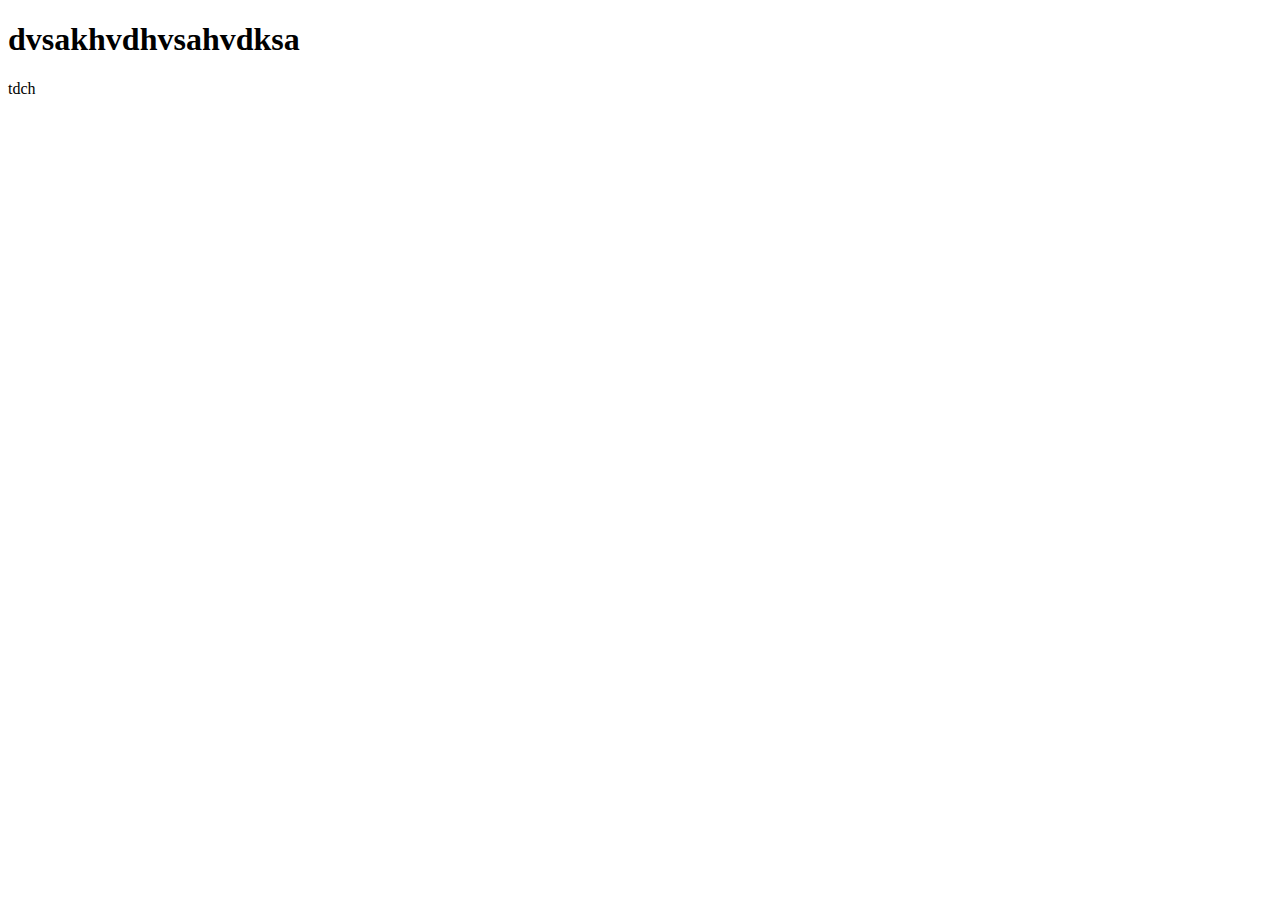
<file: index.html>
<!DOCTYPE html>
<html lang="pt-br">
<head>
    <meta charset="UTF-8">
    <meta name="viewport" content="width=device-width, initial-scale=1.0">
    <title>Teste do repositorio</title>
</head>
<body>
    <h1 class="titulo">dvsakhvdhvsahvdksa
    </h1>
    <p>tdch</p>
</body>
</html>
</file>
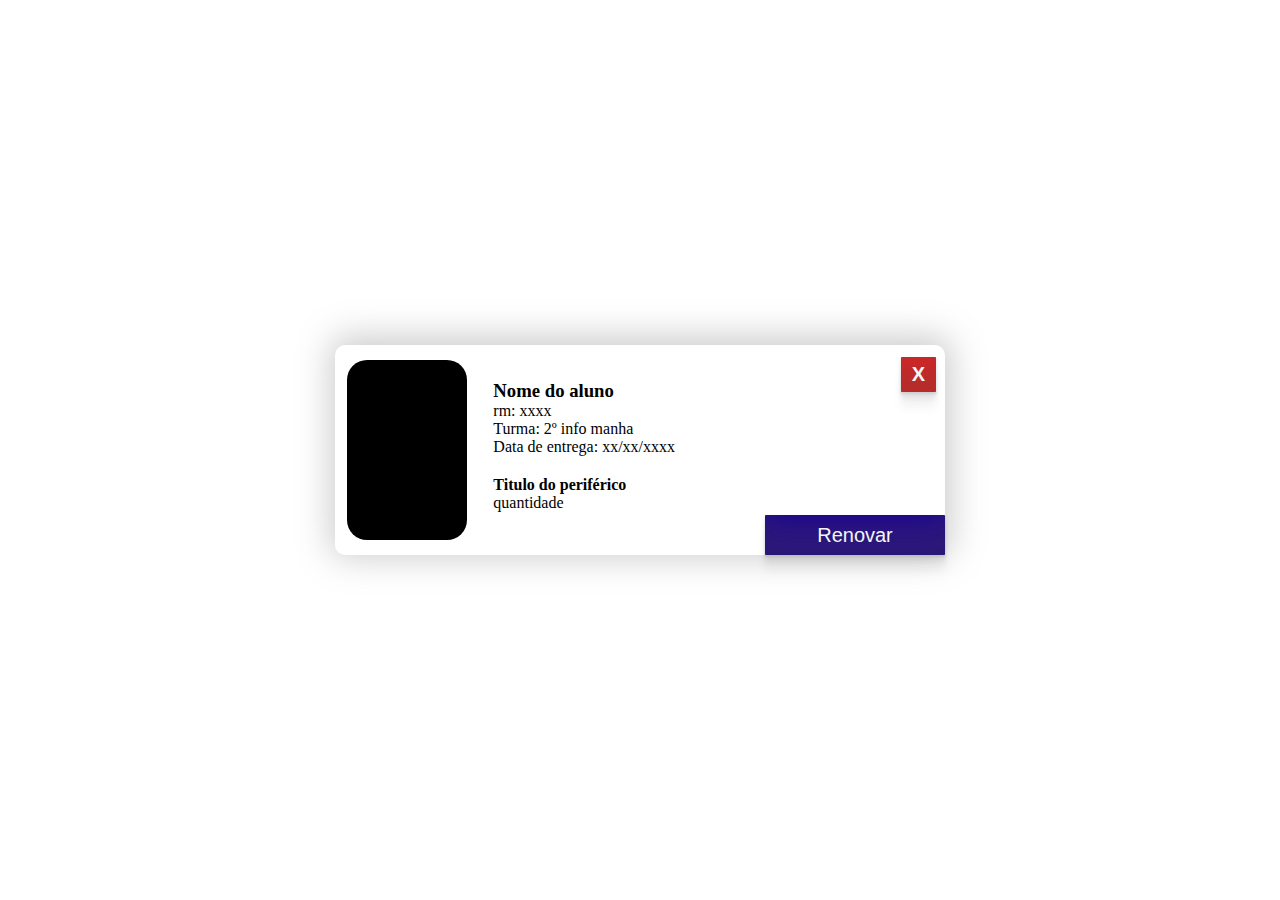
<file: pagina-adm-confirmar-entraga/index.html>
<!DOCTYPE html>
<html lang="en">

<head>
    <meta charset="UTF-8">
    <meta name="viewport" content="width=device-width, initial-scale=1.0">
    <title>Document</title>

    <link rel="stylesheet" href="adm_confirmacao_Style.css">
</head>

<body>
    <main>
        
    </main>

    <script src="funcionalidade_btn.js"></script>
</body>

</html>
</file>
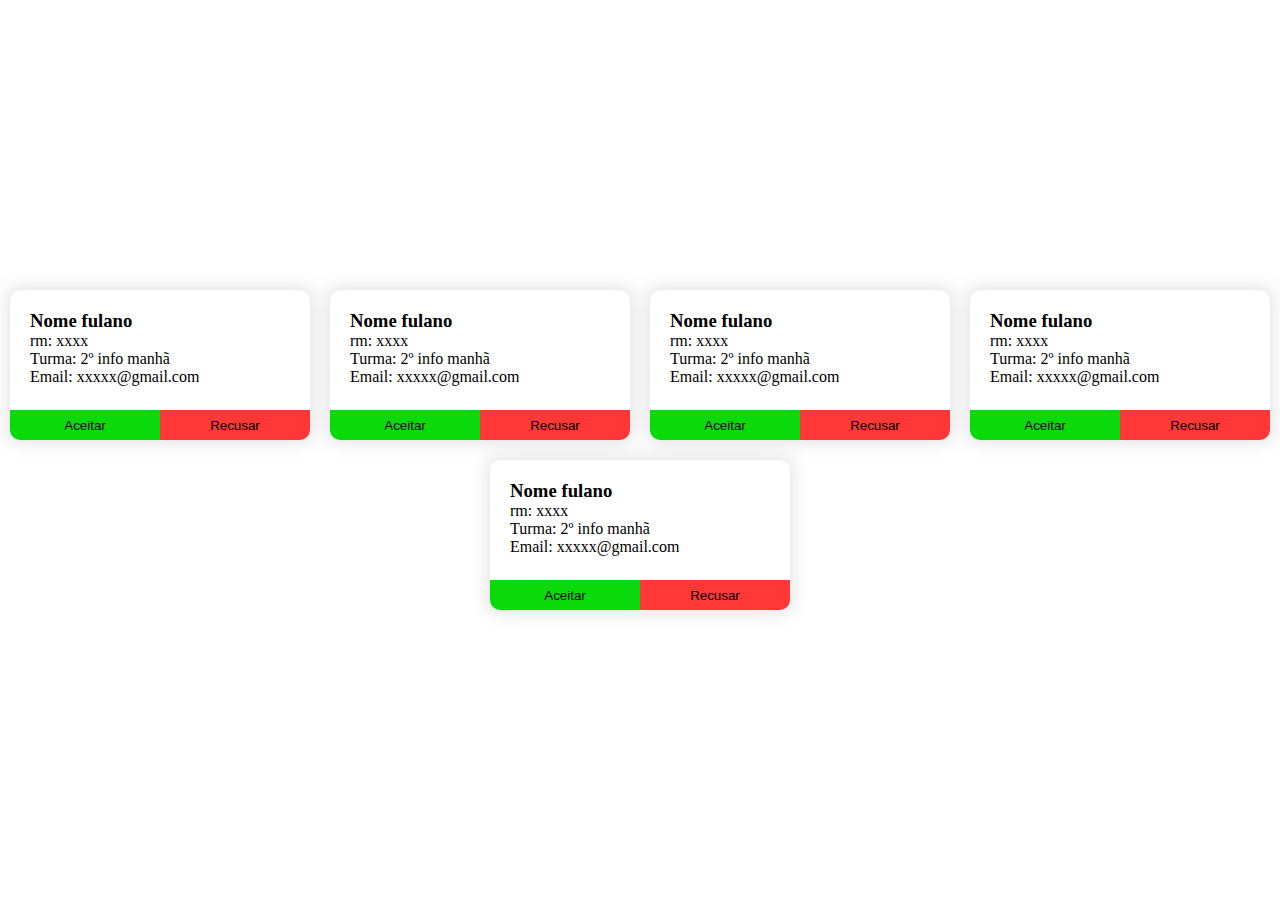
<file: pagina-adm-confirmar-login/index.html>
<!DOCTYPE html>
<html lang="en">
<head>
    <meta charset="UTF-8">
    <meta name="viewport" content="width=device-width, initial-scale=1.0">
    <title>Document</title>
    <link rel="stylesheet" href="Style_sessao_confirmar.css">
</head>
<body>
    <main>
    </main>

    <script src="sessao_confirmar.js"></script>
</body>
</html>
</file>
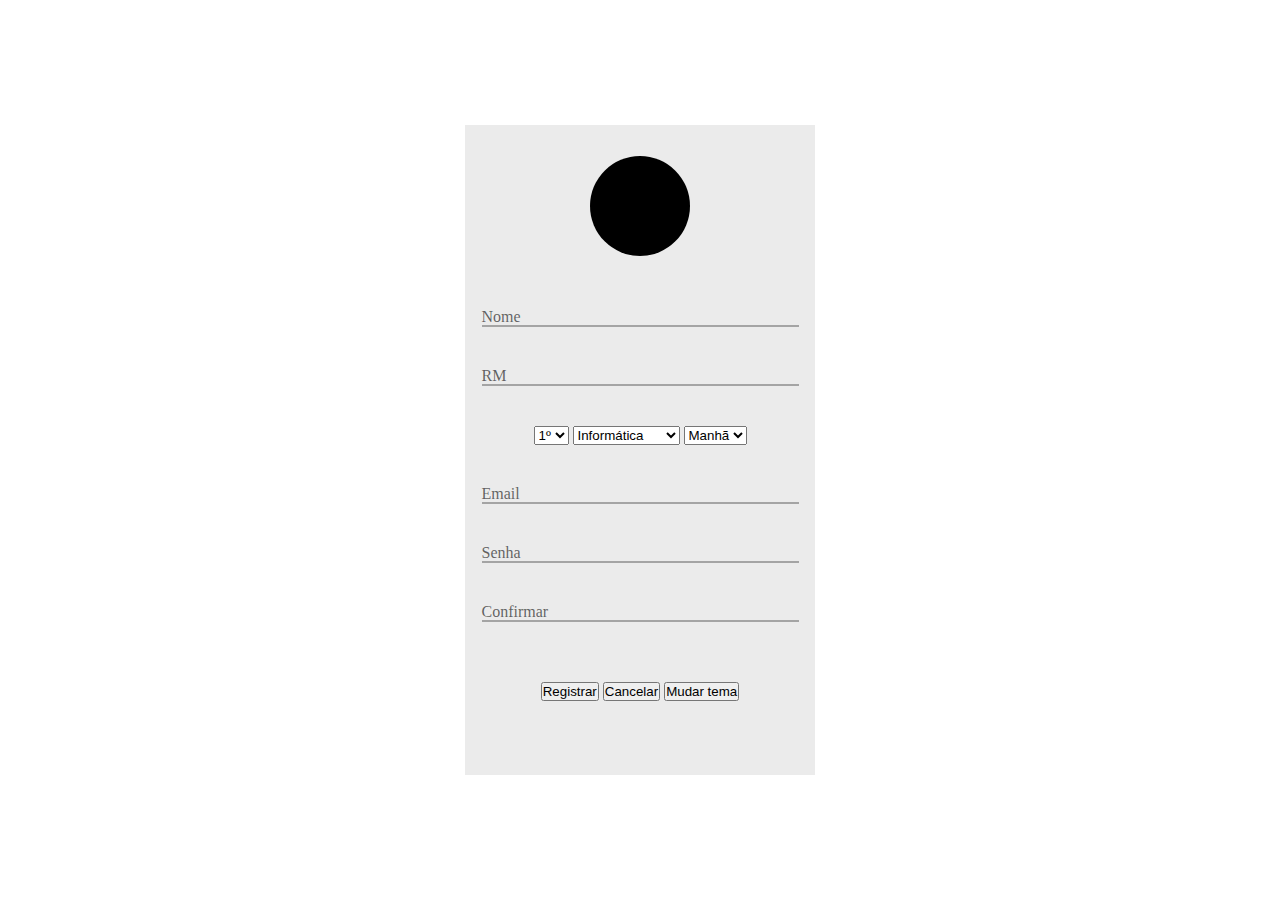
<file: TelaLogin/index.html>
<!DOCTYPE html>
<html lang="pt-br">
<head>
    <meta charset="UTF-8">
    <meta name="viewport" content="width=device-width, initial-scale=1.0">
    <title>Login</title>
    <link rel="stylesheet" href="Style_tela_login.css">
</head>
<body>
    <main>
        <section>
            <!-- logo biblioteca etec -->
            <div class="logo"></div>
            <form action="">

                <div class="campo_input">
                    <!-- nome usuário -->
                    <div>
                        <label for="">Nome</label>
                        <input type="text" id="txtNome"
                        class="input">
                    </div>
                    <!-- rm do aluno -->
                    <div>
                        <label for="">RM</label>
                        <input type="number" id="txtRm" class="input">
                    </div>
                    <div id="turma">
                        <!-- Série em que está agora -->
                        <select name="serie" id="serie">
                            <option value="1">1º</option>
                            <option value="2">2º</option>
                            <option value="3">3º</option>
                        </select>
                        <!-- Curso em que estuda -->
                        <select name="curso" id="curso">
                            <option value="info">Informática</option>
                            <option value="adm">Administração</option>
                            <option value="log">Logística</option>
                            <option value="mark">Marketing</option>
                        </select>
                        <!-- Selecionar o periodo em que estuda -->
                        <select name="periodo" id="periodo">
                            <option value="manha">Manhã</option>
                            <option value="tarde">Tarde</option>
                            <option value="noite">Noite</option>
                        </select>
                    </div>
                    <!-- email de preferencia -->
                    <div>
                        <label for="">Email</label>
                        <input type="email" class="input">
                    </div>
                    <!-- definir senha -->
                    <div>                        
                        <label for="">Senha</label>
                        <input class="input">
                    </div>
                    <div>
                        <label for="">Confirmar</label>
                        <input class="input">
                    </div>
                </div>

                <div id="campo_button">
                    <button type="button" id="btnRegistrar">Registrar</button>
                    <button type="reset">Cancelar</button>
                    <button id="mudar">Mudar tema</button>
                </div>
            </form>
        </section>
    </main>
    <script src="Script_tela_login.js"></script>
</body>
</html>
</file>
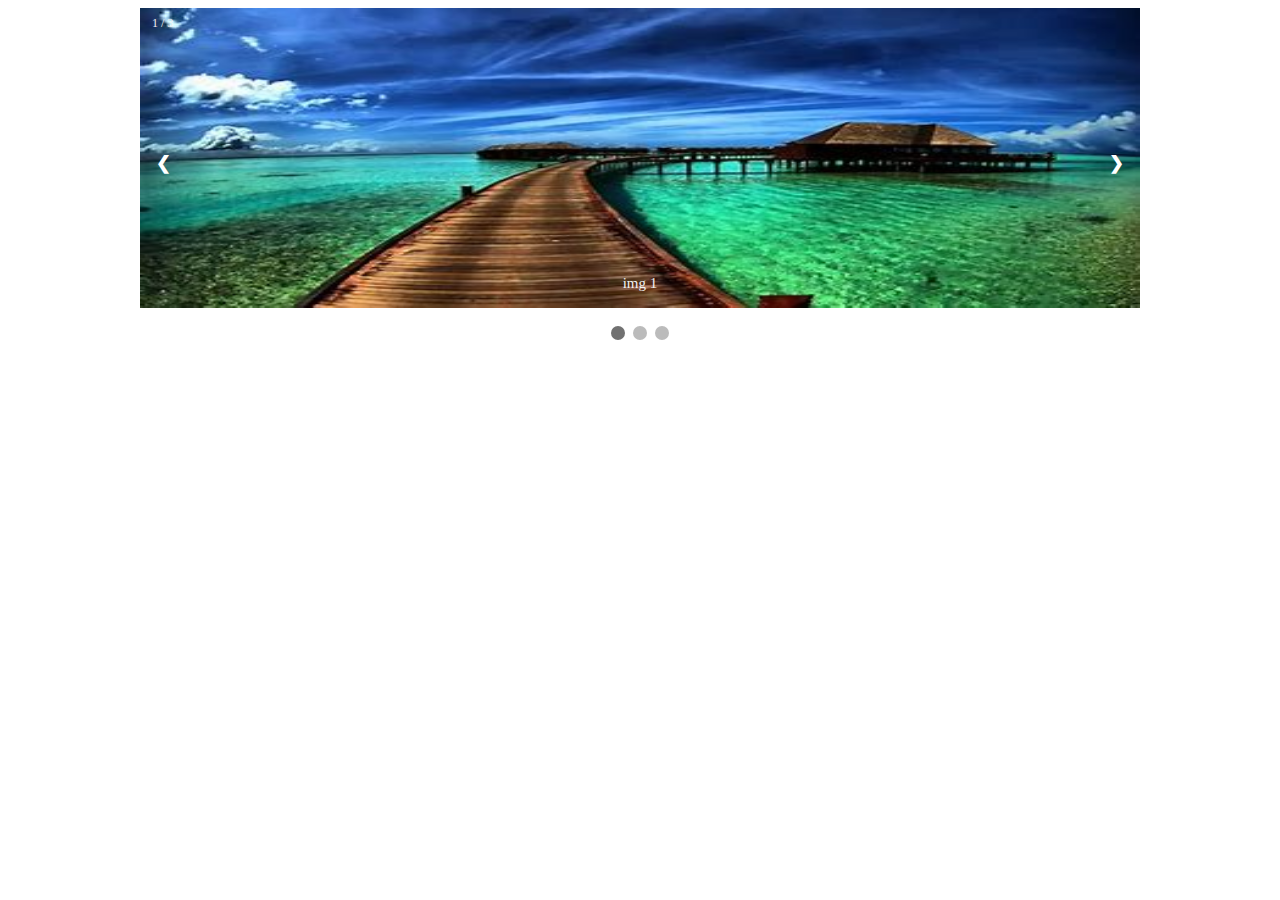
<file: ezequiel/testePedro.html>
<!DOCTYPE html>
<html lang="en">
<head>
    <meta charset="UTF-8">
    <meta http-equiv="X-UA-Compatible" content="IE=edge">
    <meta name="viewport" content="width=device-width, initial-scale=1.0">
    <title>Document</title>
    <link rel="stylesheet" href="css/carrocelEvent.css">
    <script src="javascript/scritCarrocelEvent.js"></script>
</head>
<body onload="showSlides()">
    
    <div class="slide">

        <div class="slide-cont fade">
            <div class="slide-num">1 / 3</div>
            <img src="imagens/OIP.jpg" class="ing">
            <div class="slide-text">img 1</div>
        </div>

        <div class="slide-cont fade">
            <div class="slide-num">2 / 3</div>
            <img src="imagens/c5ebb0f0e419783c26759501934ad4e7.jpg" class="ing">
            <div class="slide-text">img 2</div>
        </div>

        <div class="slide-cont fade">
            <div class="slide-num">3 / 3</div>
            <img src="imagens/8e0d568f9f5c2ff9c1dbd9696f808a3f.jpg" class="ing">
            <div class="slide-text">img 3</div>
        </div>

        <a class="prev" onclick="pluSlide(-1)">&#10094;</a>
        <a class="next" onclick="pluSlide(1)">&#10095;</a>

    </div>

    <br>

    <div style="text-align: center;">

        <span class="dot" onclick="cerSlide(1)"></span>
        <span class="dot" onclick="cerSlide(2)"></span>
        <span class="dot" onclick="cerSlide(3)"></span>

    </div>

</body>
</html>
</file>
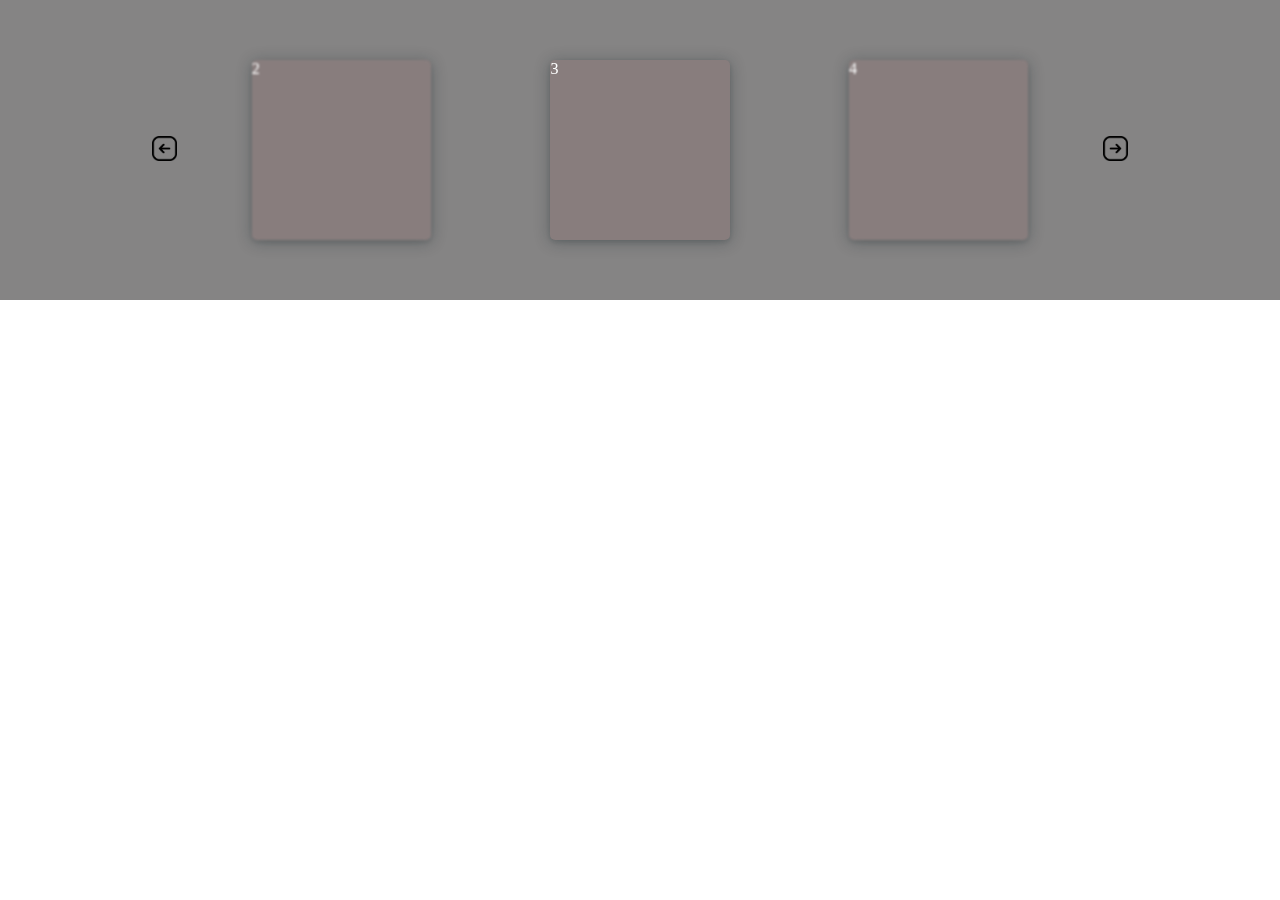
<file: ezequiel/Zeze.html>
<!DOCTYPE html>
<html lang="en">
<head>
    <meta charset="UTF-8">
    <meta http-equiv="X-UA-Compatible" content="IE=edge">
    <meta name="viewport" content="width=device-width, initial-scale=1.0">
    <title>Document</title>
    <link rel="stylesheet" href="css/carrocelPefifericoNovoStyle.css">
</head>
<body>
    <div>
        <div id="carrocelPefifericoNovo">
            <button class='btnPrev btnCarrocel' id="btnPrev">
                <img src="icones/seta-esqueda.png" alt="">
            </button>
            <div id="cards">
            </div>
            <button class='btnNext btnCarrocel' id="btnNext">
                <img src="icones/seta-direita.png" alt="">
            </button>
        </div>
    </div>
    <script src="scriptCarrocelLivroNovo.js"></script>
</body>
</html>
</file>
<file: pagina-adm-confirmar-entraga/adm_confirmacao_Style.css>
* {
    margin: 0;
    padding: 0;
}

html,
body {
    display: flex;
    justify-content: center;
    align-items: center;
    width: 100%;
    height: 100%;
}

/* sessão onde vai ficar o quadro de pedidos*/
.sessaoLivro {
    margin: 30px;
    padding: 5px;
    border-radius: 10px;
    width: 600px;
    height: 200px;

    -webkit-box-shadow: 1px -3px 34px 5px rgba(136, 135, 135, 0.138);
    -moz-box-shadow: 1px -3px 34px 5px rgba(78, 76, 76, 0.315);
    box-shadow: 1px -3px 34px 5px rgba(139, 137, 137, 0.44);

    display: grid;
    grid-template-columns: 1fr 2fr 1.5fr;
    grid-template-rows: 100%;
}

/* imagem do livro */
.img_livro{
    display: flex;
    align-items: center;
    justify-content: center;
    grid-row: span 1;
}
/* apenas para visualizar */
#img{
    border-radius: 20px;
    width: 90%;
    height: 90%;
    background-color: black;
}

/* descrição do livro e tambem nome das pessoas que estão solicitanto */
.descricao{
    display: flex;
    flex-direction: column;
    align-items: flex-start;
    margin-left: 20px;
    margin-top: 30px;
}

.descricao h4{
    margin-top: 20px;
}

/* configuração dos botões */
.bloco_btn{
    
    justify-content: center;
    
}

.bloco_btn button{
    height: 40px;
    margin: 3px;
    width: 93%;
    text-decoration: none;
    border: none;
    border-radius: 1px;
    box-shadow: 0px 2px 3px 1px rgba(65, 65, 65, 0.101), 0px -23px 25px 0px rgba(63, 63, 63, 0.17) inset, 0px -36px 30px 0px rgba(79, 79, 79, 0.15) inset, 0px -79px 40px 0px rgba(80, 79, 79, 0.1) inset, 0px 2px 1px rgba(100, 95, 95, 0.06), 0px 4px 2px rgba(234, 234, 234, 0.09), 0px 8px 4px rgba(137, 137, 137, 0.09), 0px 16px 8px rgba(135, 135, 135, 0.09);;
}

.bloco_btn button:active{
    box-shadow: inset 0 0 35px 5px rgba(129, 129, 129, 0.25), inset 0 2px 1px 1px rgba(66, 66, 66, 0.253), inset 0 -2px 1px rgba(0,0,0,0.25);
}

.btn_cancelar{
    background-color: rgb(247, 30, 30);
    color: whitesmoke;
    position: relative;
    top:2%;
    left:79%;
    width:35px !important;
    height: 35px !important;
    font-size: 20px;
    font-weight: bold ;

}

.btn_renovar{
    background-color: rgb(28, 1, 149);
    color: whitesmoke;
    position: relative;
    top:60.5%;
    left:11%;
    width:180px !important;
    height: 40px !important;
    font-size: 20px;

}
</file>
<file: pagina-adm-confirmar-login/Style_sessao_confirmar.css>
*{
    margin: 0;
    padding: 0;
}

html,body{
    display: flex;
    align-items: center;
    justify-content: center;
    height: 100vh;
    width: 100vw;
}

/* exemplo de como vai ficar o main */
main{
    display: flex;
    justify-content: center;
    flex-wrap: wrap;
    width: auto;
    height: auto;
}

.sessao-aceitar-login{
    margin: 10px;
    width: 300px;
    height: 150px;
    border-radius: 10px;
    box-shadow: 0px 0px 15px 5px rgba(184, 181, 181, 0.305);

    display: grid;
    grid-template-rows: 4fr 1fr;
}

.sessao-aceitar-login .informacao{
    margin: 20px;
}

/* estilo do botão */
.area_button{
    display: flex;
    width: 100%;
    height: 100%;
}

.area_button button{
    border: none;
    width: 50%;
}

.btn_aceitar{
    background-color: rgb(10, 218, 10);
    border-bottom-left-radius: 10px;
}

.btn_recusar{
    background-color: rgb(255, 55, 55);
    border-bottom-right-radius: 10px;

}

.area_button button:active{
    box-shadow: inset 0 0 16px 2px rgba(0, 0, 0, 0.173);
}
</file>
<file: TelaLogin/Style_tela_login.css>
*{  
    margin: 0;
    padding: 0;
}

html,body,main{
    background-color: rgb(255, 255, 255);
    width: 100vw;
    height: 100vh;
}

main{
    display: flex;
    align-items: center;
    justify-content: center;
}

section{
    width: 350px;
    height: 650px;
    background-color: rgb(235, 235, 235);

    display: grid;
    grid-template-rows: 1fr 3fr;
    
    justify-items: center;
    align-items: center;
    position: absolute;
}

.logo{
    background-color: black;
    border-radius: 100%;
    width: 100px;
    height: 100px;
}

form{
    width: 100%;
    height: 100%;
}

.campo_input{
    display: flex;
    flex-direction: column;
}

.campo_input div{
    text-align: center;
    margin: 20px 0;
    width: 100%;
}

.input{
    outline: none;
    text-decoration: none;
    background-color: transparent;
    width: 90%;

    border: none;
    border-bottom: 2px solid rgba(0, 0, 0, 0.3);

    padding-left: 2px;
    font-size: 15px;
}

label{
    pointer-events: none;
    color: rgba(0, 0, 0, 0.6);
    position: absolute;
}

#campo_button{
    margin-top: 40px;
    text-align: center;
}

.ativo{
    border-color: black;
}

.subir{
    color: black;
    transition: transform 0.3s ease-in-out;
    transform: translatey(-20px);
}

.descer{
    color: rgba(0, 0, 0, 0.6);
    transition: transform 0.3s ease-in-out;
    transform: translatey(0px);
}

.ok{
    color: rgb(14, 141, 14);
    border-color: rgb(24, 219, 24);
}

.errado{
    color: rgb(173, 36, 36);
    border-color: rgb(210, 50, 50);
}

.noite{
    background-color: rgba(0, 0, 0, 0.732);
    color: rgba(255, 255, 255, 0.807);
}
.noite-fundo{
    background-color: rgba(0, 0, 0, 0.25);
}
.noite-fundo-2{
    background-color: rgb(158, 155, 155);
}
</file>
<file: ezequiel/css/carrocelEvent.css>
* {box-sizing:border-box}

@media only screen and (max-width: 480px) {
  .prev, .next,.text {font-size: 11px};
  .ing{
    height: 150px !important;
  }
  .dot{
    width: 5px !important;
    height: 5px !important;
  }
  
}


@media only screen and (min-width: 481px) {
  .ing{
    height: 200px !important;
   
  }
  .dot{
    width: 9px !important;
    height: 9px !important;
  }

}

@media only screen and (min-width: 601px) {
  .ing{
    height: 300px !important;
   
  }
  .dot{
    width: 14px !important;
    height: 14px !important;
  }
  
}

.ing{
  vertical-align: middle;
  height: 300px;
  width: 100%;
}

.slide{
  max-width: 1000px;
  position: relative;
  margin: auto;
}

.slide-cont{
    display: none;
}

.prev, .next{
    position: absolute;
    cursor: pointer;
    top: 50%;
    width: auto;
    margin-top: -22px;
    padding: 16px;
    color: white;
    font-weight: bold;
     font-size: 18px;
    transition: 0.6s ease;
    border-radius: 0 3px 3px 0;
     user-select: none;

}

.next{
    right: 0;
    border-radius: 3px 0 0 3px;
}

.prev:hover, .next:hover {
    background-color: rgba(0,0,0,0.8);
  }

.slide-text{
    color: #f2f2f2;
    font-size: 15px;
    padding: 8px 12px;
    position: absolute;
    bottom: 8px;
    width: 100%;
    text-align: center;
}

.slide-num{
    color: #f2f2f2;
    font-size: 12px;
    padding: 8px 12px;
    position: absolute;
    top: 0;
}

.dot {
    cursor: pointer;
    height: 15px;
    width: 15px;
    margin: 0 2px;
    background-color: #bbb;
    border-radius: 50%;
    display: inline-block;
    transition: background-color 0.6s ease;
  }

  .active, .dot:hover {
    background-color: #717171;
  }

  .fade {
    animation-name: fade;
    animation-duration: 1.5s;
  }
  
  @keyframes fade {
    from {opacity: 0.4}
    to {opacity: 1}
  }
</file>
<file: ezequiel/css/carrocelPefifericoNovoStyle.css>
*{
    padding: 0;
    margin: 0;
}

html,body{
    width: 100vw;
    height: 100vh;
}

#carrocelPefifericoNovo{
    display: flex;
    justify-content: center;
    align-items: center;
    width: 100%;
    height: 300px;
    background-color: rgb(133, 132, 132);
}

#cards{
    display: flex;
    justify-items: center;
    height: 100%;
    width: 70%;
}

.card{
    display: flex;
    justify-content: center;
    align-items: center;
    width:100%;
    height: 100%;
}

.livro{
    color: white;
    width: 60%;
    height: 60%;
    border-radius: 5px;
    background-color: rgb(136, 125, 125);
    box-shadow: rgba(14, 30, 37, 0.12) 0px 2px 4px 0px, rgba(14, 30, 37, 0.32) 0px 2px 16px 0px;
    filter: blur(1.2px);
}

.focar{
    animation: aumentar 0.5s ease-in-out both;
    filter: blur(0px);
}

@keyframes aumentar {

    0%{
        width: 70%;
        height: 70%;
    }
    100%{
        width: 85%;
        height: 85%;
    }
    
}

.sumir{
    display: none;
}

/* Configuração do botão */
.btnPrev{
    margin-right: 10px;
}

.btnNext{
    margin-left: 10px;
}

.btnCarrocel{
    border: none;
    background-color: transparent;
    width: 35px;
    height: 35px;
}

.btnCarrocel img{
    transition: 0.3s ease-in-out;
    width: 25px;
    height: 25px;
}

.btnCarrocel img:hover{
    width: 35px;
    height: 35px;
}
</file>
